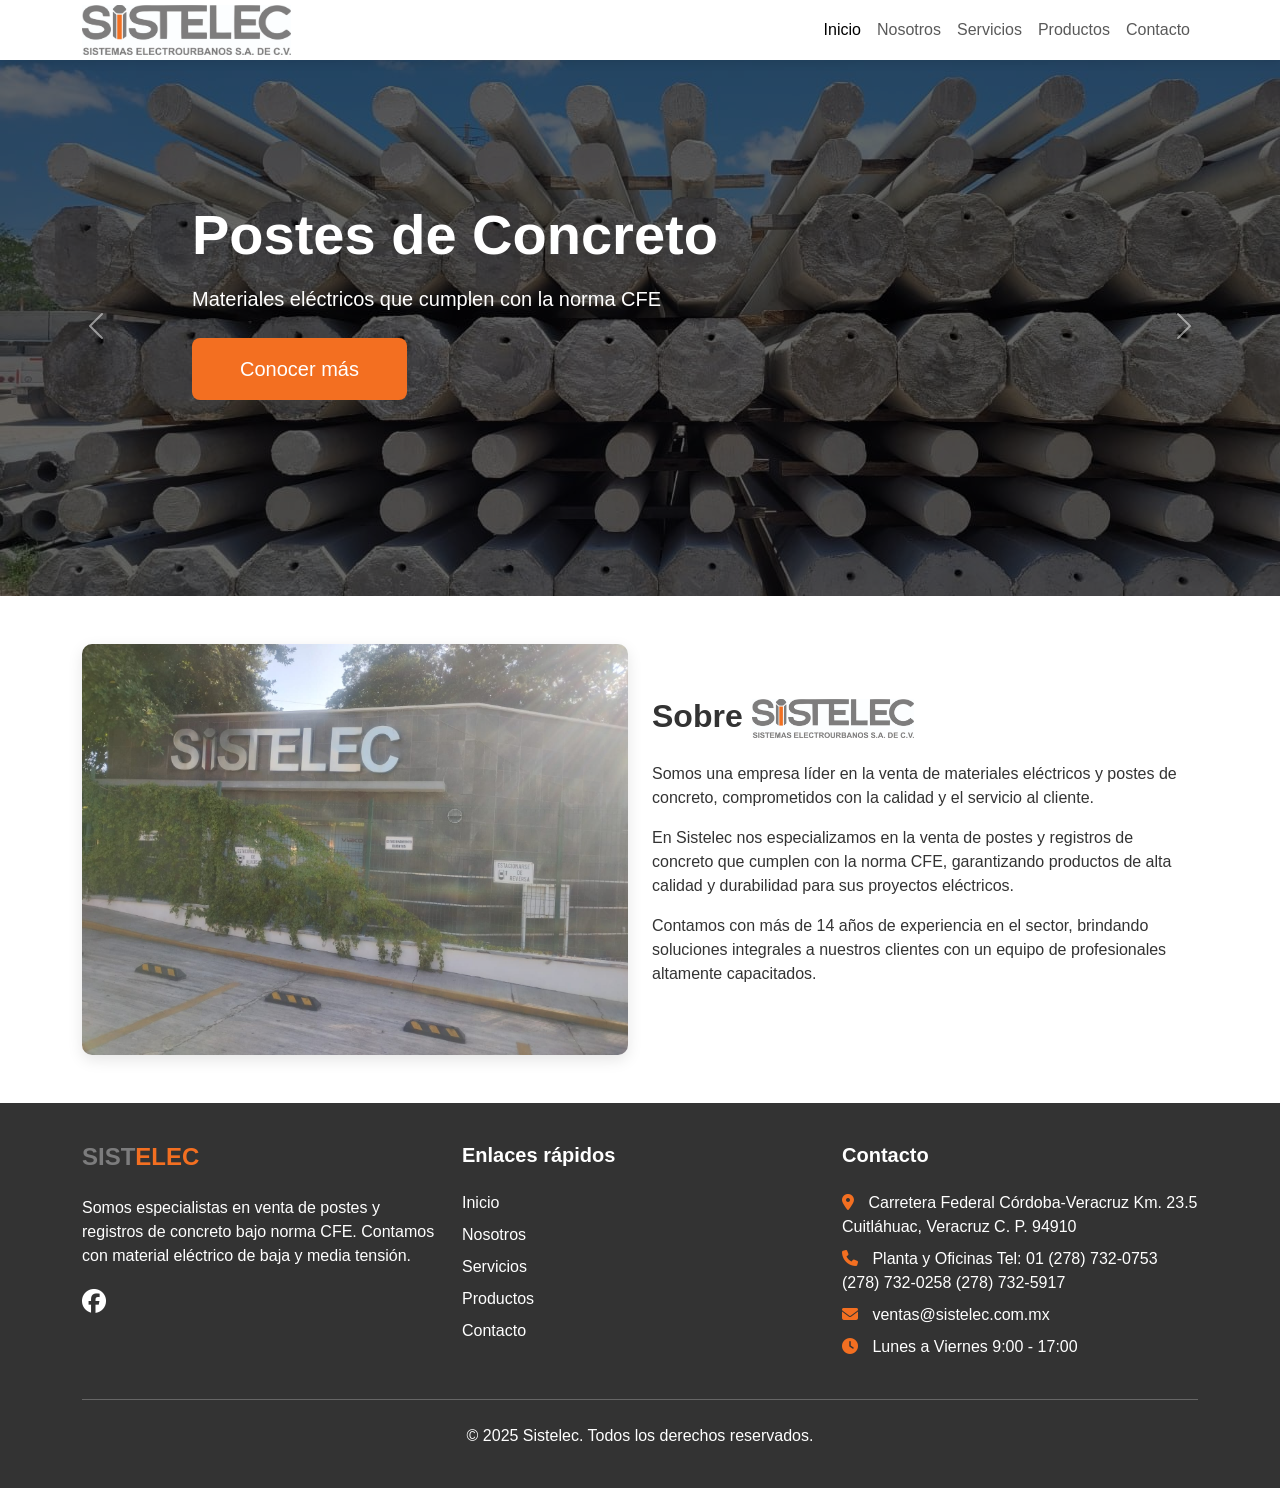
<file: index.html>
<!DOCTYPE html>
<html lang="es"> 

<head>
    <meta charset="UTF-8">
    <meta name="viewport" content="width=device-width, initial-scale=1.0">
    <title>Sistelec - Materiales Eléctricos y Postes de Concreto</title>
    <!-- Bootstrap CSS -->
    <link href="https://cdn.jsdelivr.net/npm/bootstrap@5.3.0/dist/css/bootstrap.min.css" rel="stylesheet">
    <!-- Font Awesome -->
    <link rel="stylesheet" href="https://cdnjs.cloudflare.com/ajax/libs/font-awesome/6.4.0/css/all.min.css">
    <link rel="stylesheet" href="styles.css">
</head> 

<body>
    <!-- Navbar -->
    <nav class="navbar navbar-expand-lg navbar-light bg-white fixed-top">
        <div class="container">
            <a class="navbar-brand" href="index.html">
                <img src="image/Sistelec.jpg" alt="Logo de Sistelec" class="img-fluid" style="height: 50px;">
            </a>
            <button class="navbar-toggler" type="button" data-bs-toggle="collapse" data-bs-target="#navbarNav"
                aria-controls="navbarNav" aria-expanded="false" aria-label="Toggle navigation">
                <span class="navbar-toggler-icon"></span>
            </button>
            <div class="collapse navbar-collapse" id="navbarNav">
                <ul class="navbar-nav ms-auto">
                    <li class="nav-item"><a class="nav-link active" href="index.html">Inicio</a></li>
                    <li class="nav-item"><a class="nav-link" href="nosotros.html">Nosotros</a></li>
                    <li class="nav-item"><a class="nav-link" href="servicios.html">Servicios</a></li>
                    <li class="nav-item"><a class="nav-link" href="productos.html">Productos</a></li>
                    <li class="nav-item"><a class="nav-link" href="contacto.html">Contacto</a></li>
                </ul>
            </div>
        </div>
    </nav>

     <!-- Hero Section con Carrusel -->
    <section id="inicio" class="carousel-section">
        <div id="carouselExampleAutoplaying" class="carousel slide" data-bs-ride="carousel" data-bs-interval="5000">
            <div class="carousel-inner">
                <div class="carousel-item active">
                    <img src="image/WhatsApp Image 2024-03-12 at 11.10.03 AM.jpeg" 
                         class="d-block w-100 carousel-img" 
                         alt="Postes de Concreto Sistelec">
                    <div class="carousel-caption d-none d-md-block text-start">
                        <h1 class="display-4 fw-bold mb-3">Postes de Concreto</h1>
                        <p class="lead mb-4">Materiales eléctricos que cumplen con la norma CFE</p>
                        <a href="nosotros.html" class="btn btn-orange btn-lg px-5 py-3">Conocer más</a>
                    </div>
                </div>
                <div class="carousel-item">
                    <img src="image/Imagen de WhatsApp 2025-08-13 a las 17.33.01_924eaa40.jpg" 
                         class="d-block w-100 carousel-img" 
                         alt="Material Eléctrico Sistelec">
                    <div class="carousel-caption d-none d-md-block text-start">
                        <h1 class="display-4 fw-bold mb-3">Material Eléctrico de Calidad</h1>
                        <p class="lead mb-4">Baja y media tensión para todo tipo de instalaciones</p>
                        <a href="productos.html" class="btn btn-orange btn-lg px-5 py-3">Ver productos</a>
                    </div>
                </div>
                <div class="carousel-item">
                    <img src="image/Imagen de WhatsApp 2025-08-13 a las 17.33.01_bbbf78cb.jpg" 
                         class="d-block w-100 carousel-img" 
                         alt="Servicios de Flete Sistelec">
                    <div class="carousel-caption d-none d-md-block text-start">
                        <h1 class="display-4 fw-bold mb-3">Servicios de Flete y Maniobras</h1>
                        <p class="lead mb-4">Entrega y colocación profesional de materiales</p>
                        <a href="servicios.html" class="btn btn-orange btn-lg px-5 py-3">Conocer servicios</a>
                    </div>
                </div>
            </div>
            <button class="carousel-control-prev" type="button" data-bs-target="#carouselExampleAutoplaying" data-bs-slide="prev">
                <span class="carousel-control-prev-icon" aria-hidden="true"></span>
                <span class="visually-hidden">Anterior</span>
            </button>
            <button class="carousel-control-next" type="button" data-bs-target="#carouselExampleAutoplaying" data-bs-slide="next">
                <span class="carousel-control-next-icon" aria-hidden="true"></span>
                <span class="visually-hidden">Siguiente</span>
            </button>
        </div>
    </section>

    <!-- About Section -->
    <section id="nosotros" class="py-5">
        <div class="container">
            <div class="row align-items-center">
                <div class="col-lg-6 mb-4 mb-lg-0">
                    <img src="image/Imagen de WhatsApp 2025-08-14 a las 08.31.34_eb814ea9.jpg" alt="Sistelec Instalaciones" class="img-fluid about-img">
                </div>
                <div class="col-lg-6 text-justify">
                    <h2 class="fw-bold mb-4">Sobre <img src="image/Sistelec.jpg" alt="Logo de Sistelec" class="img-fluid" style="height: 39px;"></h2>
                    <p class=" text-justify">Somos una empresa líder en la venta de materiales eléctricos y postes de concreto, comprometidos con la calidad y el servicio al cliente.</p>
                    <p class="text-justify">En Sistelec nos especializamos en la venta de postes y registros de concreto que cumplen con la norma CFE, garantizando productos de alta calidad y durabilidad para sus proyectos eléctricos.</p>
                    <p class="text-justify">Contamos con más de 14 años de experiencia en el sector, brindando soluciones integrales a nuestros clientes con un equipo de profesionales altamente capacitados.</p>
                </div>
            </div>
        </div>
    </section>

    <!-- Footer -->
    <footer>
        <div class="container text-justify">
            <div class="row">
                <div class="col-lg-4 mb-4 mb-lg-0">
                    <h4 class="fw-bold mb-4"><span class="text-gray">SIST</span><span class="text-orange">ELEC</span></h4>
                    <p class="text-justify">Somos especialistas en venta de postes y registros de concreto bajo norma CFE. Contamos con material eléctrico de baja y media tensión.</p>
                    <div class="social-icons mt-3">
                        <a href="https://www.facebook.com/profile.php?id=61554557384610"><i class="fab fa-facebook"></i></a>
                    </div>
                </div>
                <div class="col-lg-4 mb-4 mb-lg-0">
                    <h5 class="fw-bold mb-4">Enlaces rápidos</h5>
                    <ul class="list-unstyled">
                        <li class="mb-2"><a href="index.html" class="text-white text-decoration-none">Inicio</a></li>
                        <li class="mb-2"><a href="nosotros.html" class="text-white text-decoration-none">Nosotros</a></li>
                        <li class="mb-2"><a href="servicios.html" class="text-white text-decoration-none">Servicios</a></li>
                        <li class="mb-2"><a href="productos.html" class="text-white text-decoration-none">Productos</a></li>
                        <li><a href="contacto.html" class="text-white text-decoration-none">Contacto</a></li>
                    </ul>
                </div>
                <div class="col-lg-4">
                    <h5 class="fw-bold mb-4">Contacto</h5>
                    <ul class="list-unstyled contact-info">
                        <li class="mb-2"><i class="fas fa-map-marker-alt"></i> Carretera Federal Córdoba-Veracruz Km. 23.5 Cuitláhuac, Veracruz C. P. 94910</li>
                        <li class="mb-2"><i class="fas fa-phone"></i> Planta y Oficinas Tel: 01 (278) 732-0753 (278) 732-0258 (278) 732-5917</li>
                        <li class="mb-2"><i class="fas fa-envelope"></i> ventas@sistelec.com.mx</li>
                        <li><i class="fas fa-clock"></i> Lunes a Viernes 9:00 - 17:00</li>
                    </ul>
                </div>
            </div>
            <hr class="my-4 bg-light">
            <div class="text-center">
                <p class="mb-0">&copy; 2025 Sistelec. Todos los derechos reservados.</p>
            </div>
        </div>
    </footer>

    <!-- Back to Top Button -->
    <a href="#" class="back-to-top">
        <i class="fas fa-arrow-up"></i>
    </a>

    <!-- Bootstrap JS -->
    <script src="https://cdn.jsdelivr.net/npm/bootstrap@5.3.0/dist/js/bootstrap.bundle.min.js"></script>

    <!-- Custom JS -->
    <script src="scripts.js"></script>
</body>
</html>
</file>
<file: styles.css>
:root {
  --gray: #7c7c7d;
  --orange: #f36f21;
}

body {
  font-family: Arial, sans-serif;
  color: #333;
}

.bg-gray {
  background-color: var(--gray);
}

.bg-orange {
  background-color: var(--orange);
}

.text-gray {
  color: var(--gray);
}

.text-orange {
  color: var(--orange);
}

.btn-orange {
  background-color: var(--orange);
  color: white;
  border: none;
  transition: all 0.3s;
}

.btn-orange:hover {
  background-color: #d85c15;
  color: white;
}
.navbar {
  width: 100%;
  margin: 0;
  padding: 0 20px; /* mismo padding que el page-header */
  box-shadow: 0 2px 10px rgba(0, 0, 0, 0.1);
}
.carousel-section {
  margin-top: 56px;
}

.page-header {
  background: linear-gradient(rgba(0, 0, 0, 0.6), rgba(0, 0, 0, 0.6)), url("/placeholder.svg?height=400&width=1600");
  background-size: cover;
  background-position: center;
  color: white;
  padding: 100px 0;
  margin-top: 56px;
}

.carousel-item {
  position: relative;
}

.carousel-item::before {
  content: "";
  position: absolute;
  top: 0;
  left: 0;
  right: 0;
  bottom: 0;
  background: rgba(0, 0, 0, 0.6);
  z-index: 1;
}

.carousel-caption {
  position: absolute;
  top: 50%;
  transform: translateY(-50%);
  z-index: 2;
  text-align: center;
  width: 100%;
  left: 0;
  right: 0;
  padding: 0 15%;
}

.carousel-img {
  width: 100%;
  height: 60vh;  /* 60% del alto de la pantalla */
  object-fit: cover;
}


@media (max-width: 768px) {
  .carousel-caption {
    padding: 0 10%;
  }

  .carousel-caption h1 {
    font-size: 2rem;
  }

  .carousel-caption .lead {
    font-size: 1rem;
  }

  .carousel-caption .btn {
    padding: 0.5rem 1.5rem !important;
    font-size: 0.9rem;
  }

  /* Mostrar captions en dispositivos móviles */
  .carousel-caption.d-none.d-md-block {
    display: block !important;
  }
}

.service-card {
  transition: transform 0.3s;
  margin-bottom: 20px;
  height: 100%;
  border: none;
  box-shadow: 0 5px 15px rgba(0, 0, 0, 0.1);
}

.service-card:hover {
  transform: translateY(-10px);
}

.service-icon {
  font-size: 3rem;
  margin-bottom: 15px;
}

.about-img {
  border-radius: 10px;
  box-shadow: 0 5px 15px rgba(0, 0, 0, 0.1);
}

.contact-info i {
  margin-right: 10px;
  color: var(--orange);
}

footer {
  background-color: #333;
  color: white;
  padding: 40px 0;
}

.social-icons a {
  color: white;
  margin-right: 15px;
  font-size: 1.5rem;
  transition: color 0.3s;
}

.social-icons a:hover {
  color: var(--orange);
}

.back-to-top {
  position: fixed;
  bottom: 20px;
  right: 20px;
  background-color: var(--orange);
  color: white;
  width: 40px;
  height: 40px;
  border-radius: 50%;
  display: flex;
  justify-content: center;
  align-items: center;
  text-decoration: none;
  transition: background-color 0.3s;
  z-index: 1000;
}

.back-to-top:hover {
  background-color: #d85c15;
  color: white;
}

/* Animaciones */
.fade-in {
  animation: fadeIn 1s ease-in;
}

@keyframes fadeIn {
  from {
    opacity: 0;
  }
  to {
    opacity: 1;
  }
}

/* Responsive */
@media (max-width: 768px) {
  .page-header {
    padding: 60px 0;
  }
}

.error-message {
  font-size: 0.8rem;
  color: #dc3545; /* rojo bootstrap */
  margin-top: 0.25rem;
}


/* Justificar texto en tarjetas */
.card-text {
  text-align: justify;
}

.page-header p{
text-align: center;
}
/* Ajustar altura de page-header */
.page-header {
  padding: 35px 0; 
}

/* Ajustar el tamaño del texto solo dentro del page-header */
.page-header h1 {
  font-size: 2.5rem; /* título principal */
}

.page-header p {
  font-size: 1.2rem; /* subtítulo o texto */
}

/* En pantallas móviles aún más compacto */
@media (max-width: 768px) {
  .page-header {
    padding: 40px 0;
  }
}


/* Justificar textos en la sección de servicios */
.service-card .card-text,
.service-card p,
.service-card ul {
  text-align: justify;
}
</file>
